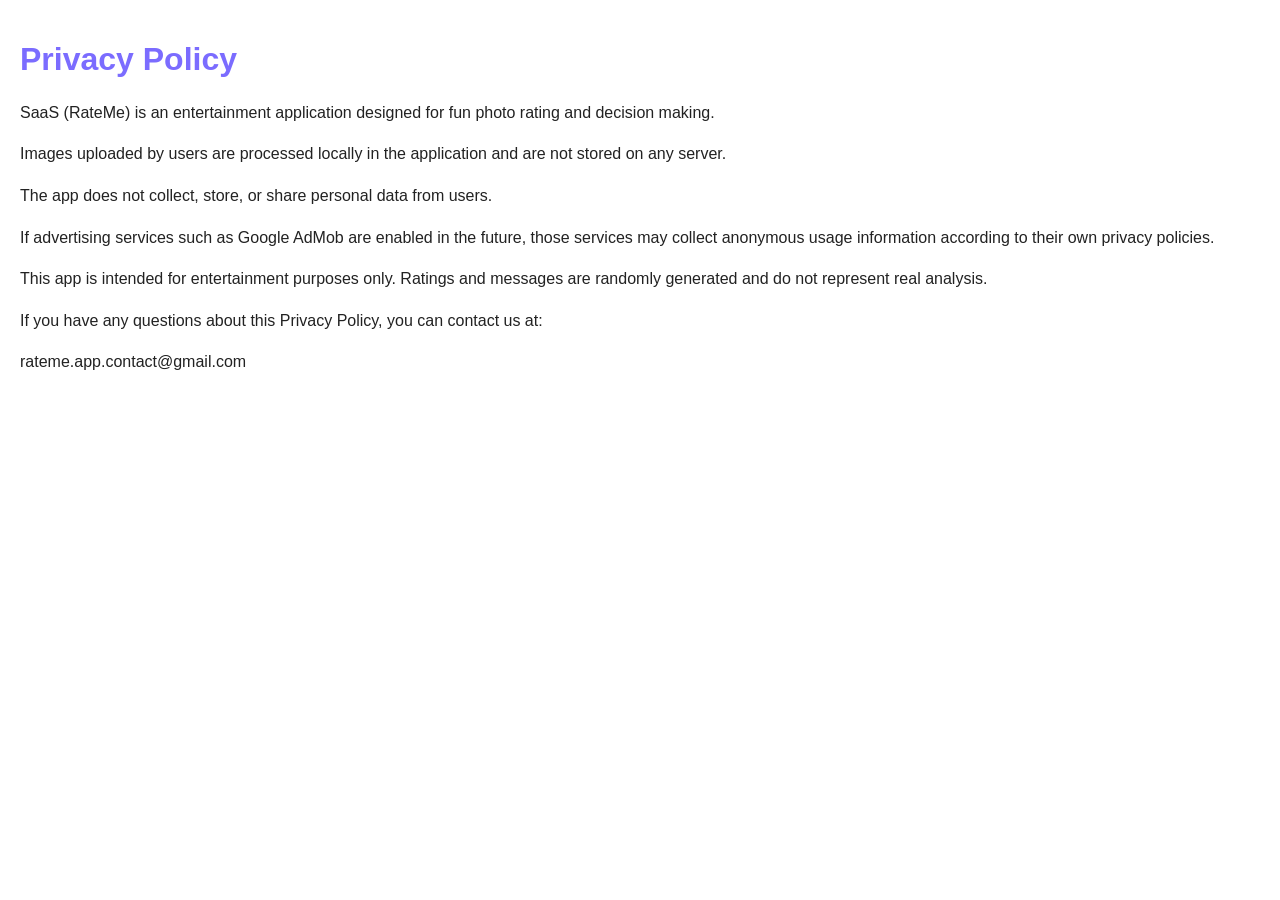
<file: privacy.html>
<!DOCTYPE html>
<html lang="en">

<head>

<meta charset="UTF-8">

<meta name="viewport" content="width=device-width, initial-scale=1.0">

<title>Privacy Policy - SaaS</title>

<style>

body{
font-family:Arial, sans-serif;
background:#ffffff;
margin:0;
padding:20px;
color:#222;
}

h1{
color:#7B6CFF;
}

p{
line-height:1.6;
margin-bottom:14px;
}

</style>

</head>


<body>

<h1>Privacy Policy</h1>

<p>
SaaS (RateMe) is an entertainment application designed for fun photo rating and decision making.
</p>

<p>
Images uploaded by users are processed locally in the application and are not stored on any server.
</p>

<p>
The app does not collect, store, or share personal data from users.
</p>

<p>
If advertising services such as Google AdMob are enabled in the future, those services may collect anonymous usage information according to their own privacy policies.
</p>

<p>
This app is intended for entertainment purposes only. Ratings and messages are randomly generated and do not represent real analysis.
</p>

<p>
If you have any questions about this Privacy Policy, you can contact us at:
</p>

<p>
rateme.app.contact@gmail.com
</p>

</body>

</html>
</file>
